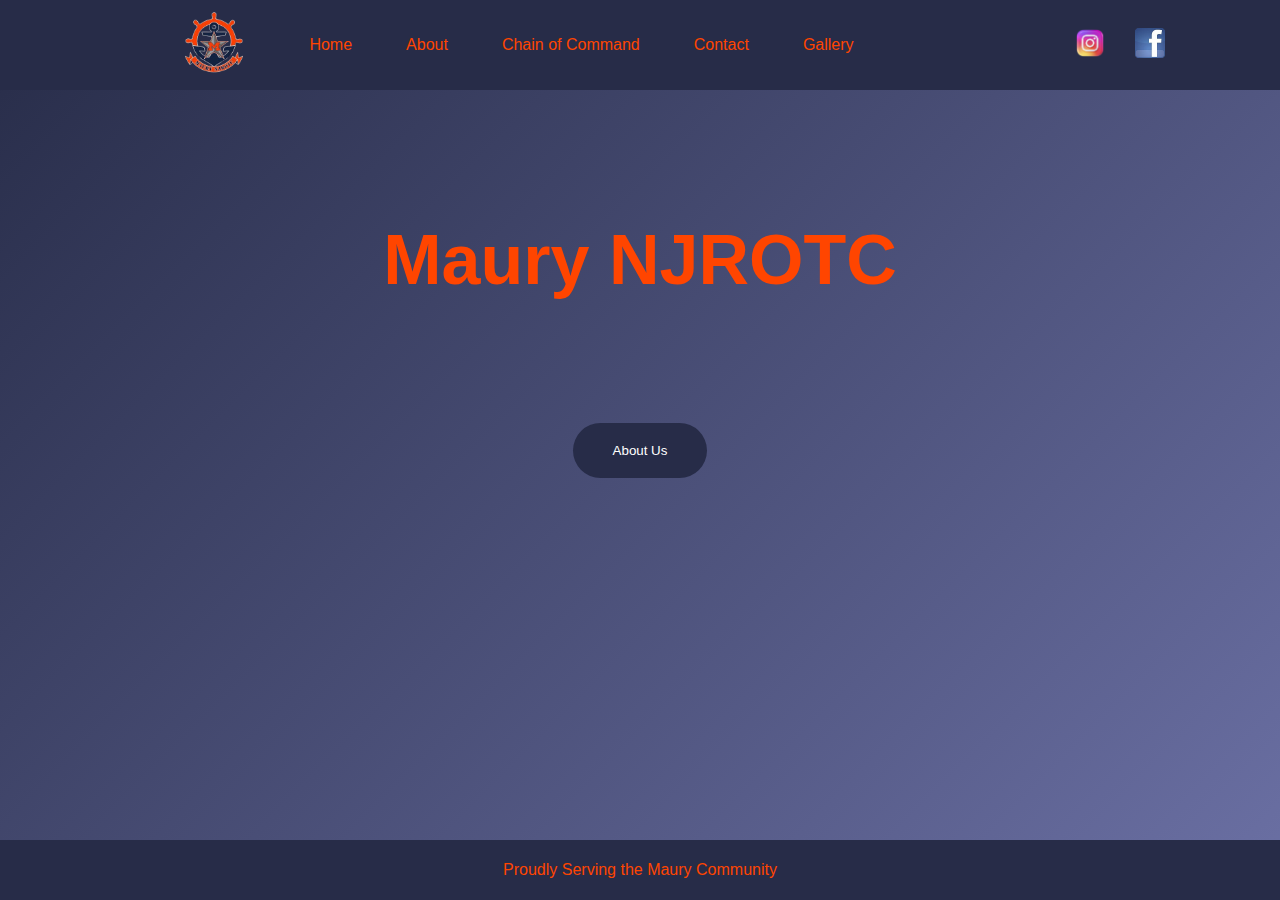
<file: index.html>
<!DOCTYPE html>
<html lang="en">
  <head>
    <meta charset="UTF-8" />
    <meta name="viewport" content="width=device-width, initial-scale=1.0" />
    <title>Maury NJROTC</title>
    <link rel="stylesheet" href="styles.css" />
    <link rel="icon" href="images/Maury logo.png" type="image/png">
  </head>
  <body>
    <style>
       body {
      margin: 0;
      font-family: Arial, sans-serif;
      background: linear-gradient(135deg, #272c48, #6b70a4);

      color: white;
      text-align: center;
    }
    </style>
    <nav>
      <div class="logo-container">
        <a href="index.html"><img src="images/Maury logo.png" alt="Maury Logo" class="logo" /></a>
      </div>
      <div class="menu-icon" onclick="toggleMenu()">
        <span></span>
        <span></span>
        <span></span>
      </div>
      <div class="dropdown-menu" id="dropdownMenu">
        <ul>
          <li><a href="index.html">Home</a></li>
          <li><a href="about.html">About</a></li>
          <li><a href="chainofcommand.html">Chain of Command</a></li>
          <li><a href="contact.html">Contact</a></li>
          <li><a href="gallery.html">Gallery</a></li>
        </ul>
        <div class="social-icons">
          <a href="https://www.instagram.com/mhsnjrotc/" target="_blank"><img src="images/Instagram.png" alt="Instagram" /></a>
          <a href="https://www.facebook.com/maurynjrotc" target="_blank"><img src="images/Facebook.png" alt="Facebook" /></a>
        </div>
      </div>
      <ul class="nav-links">
        <li><a href="index.html">Home</a></li>
        <li><a href="about.html">About</a></li>
        <li><a href="chainofcommand.html">Chain of Command</a></li>
        <li><a href="contact.html">Contact</a></li>
        <li><a href="gallery.html">Gallery</a></li>
      </ul>
      <div class="social-icons">
        <a href="https://www.instagram.com/mhsnjrotc/" target="_blank"><img src="images/Instagram.png" alt="Instagram" /></a>
        <a href="https://www.facebook.com/maurynjrotc" target="_blank"><img src="images/Facebook.png" alt="Facebook" /></a>
      </div>
      <!-- Add this inside the <nav> element -->
<div class="menu-icon">
  <div class="bar"></div>
  <div class="bar"></div>
  <div class="bar"></div>
</div>

    </nav>
    <div class="button-container">
     <a href="about.html"> <button class="button">About Us</button></a>
      <h1 class="overlay-text">Maury NJROTC</h1>
      <!-- Add the overlay text here -->
    </div>
  
    
    <script>
      /* JavaScript function to toggle menu */
      function toggleMenu() {
        var menu = document.getElementById("dropdownMenu");
        if (menu.style.display === "block") {
          menu.style.display = "none";
        } else {
          menu.style.display = "block";
        }
      }
    </script>

    <footer>
      <p>Proudly Serving the Maury Community</p>
    </footer>
  </body>
</html>
</file>
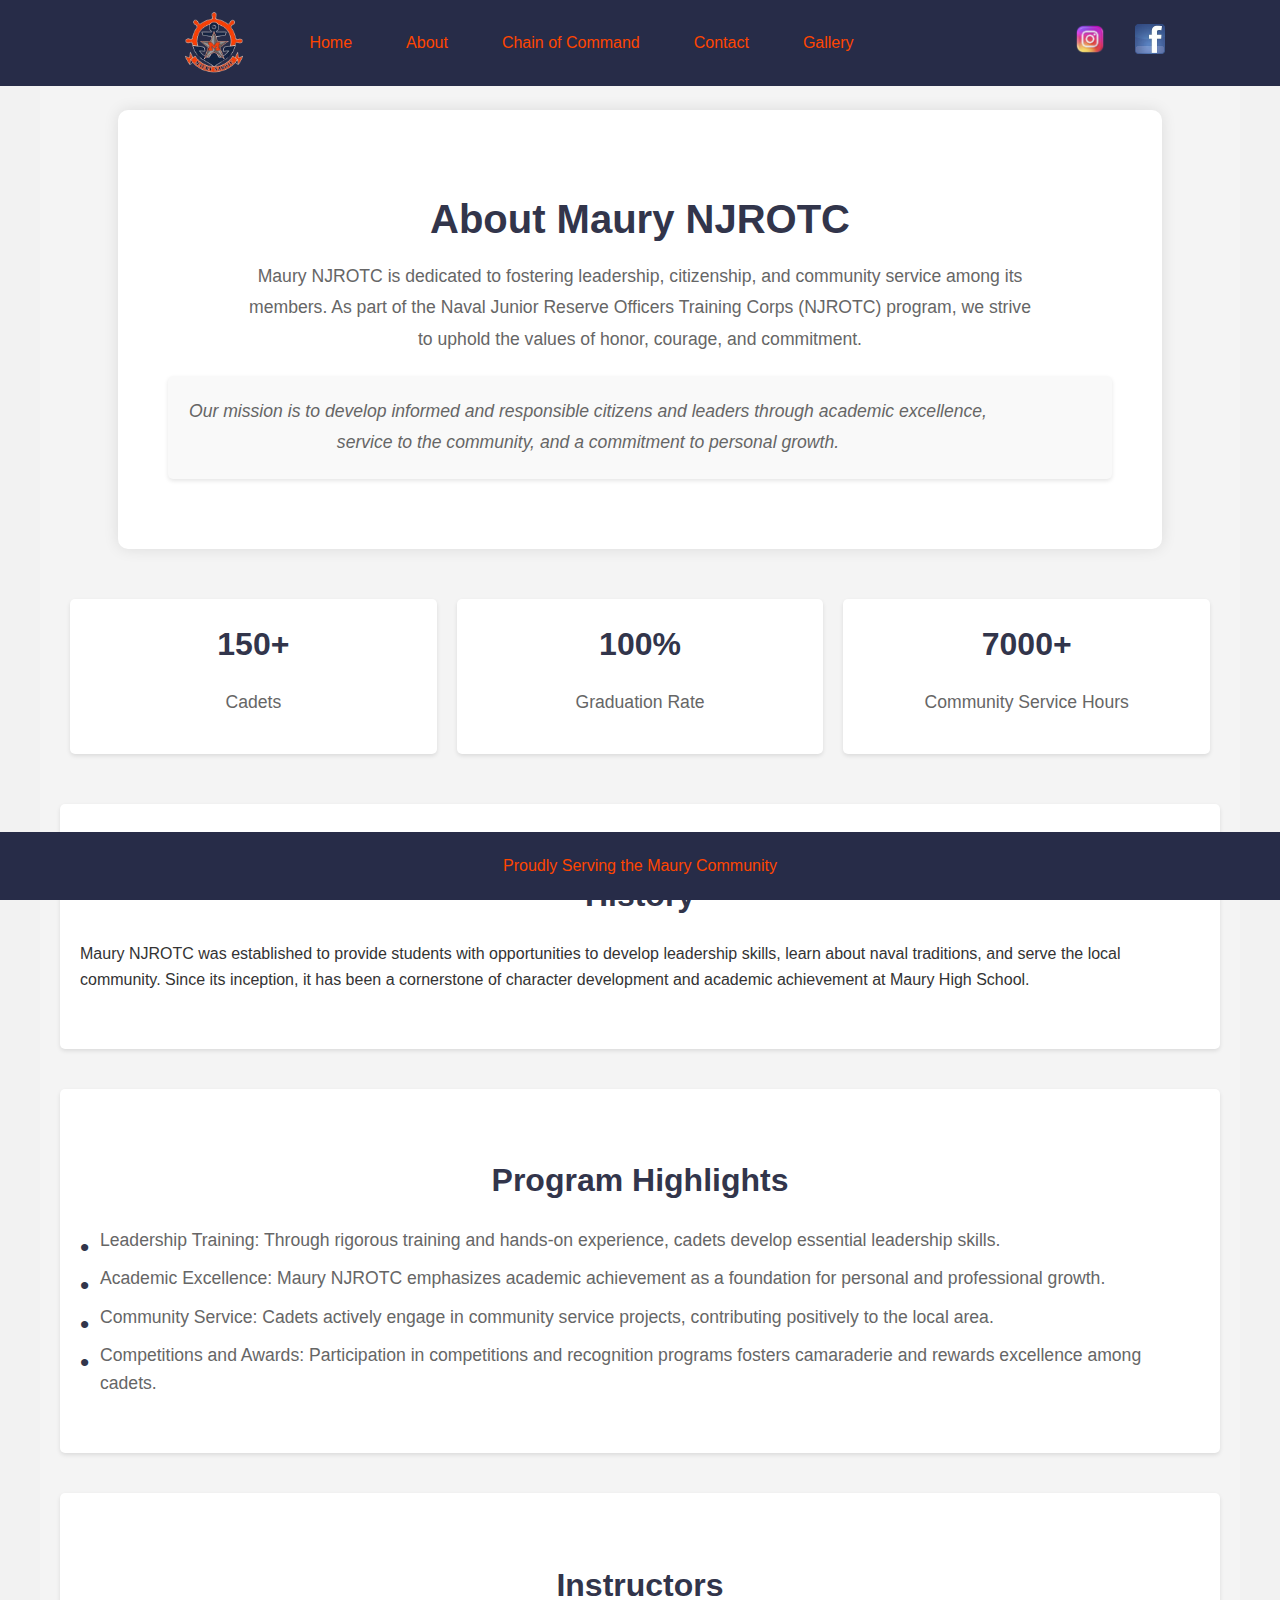
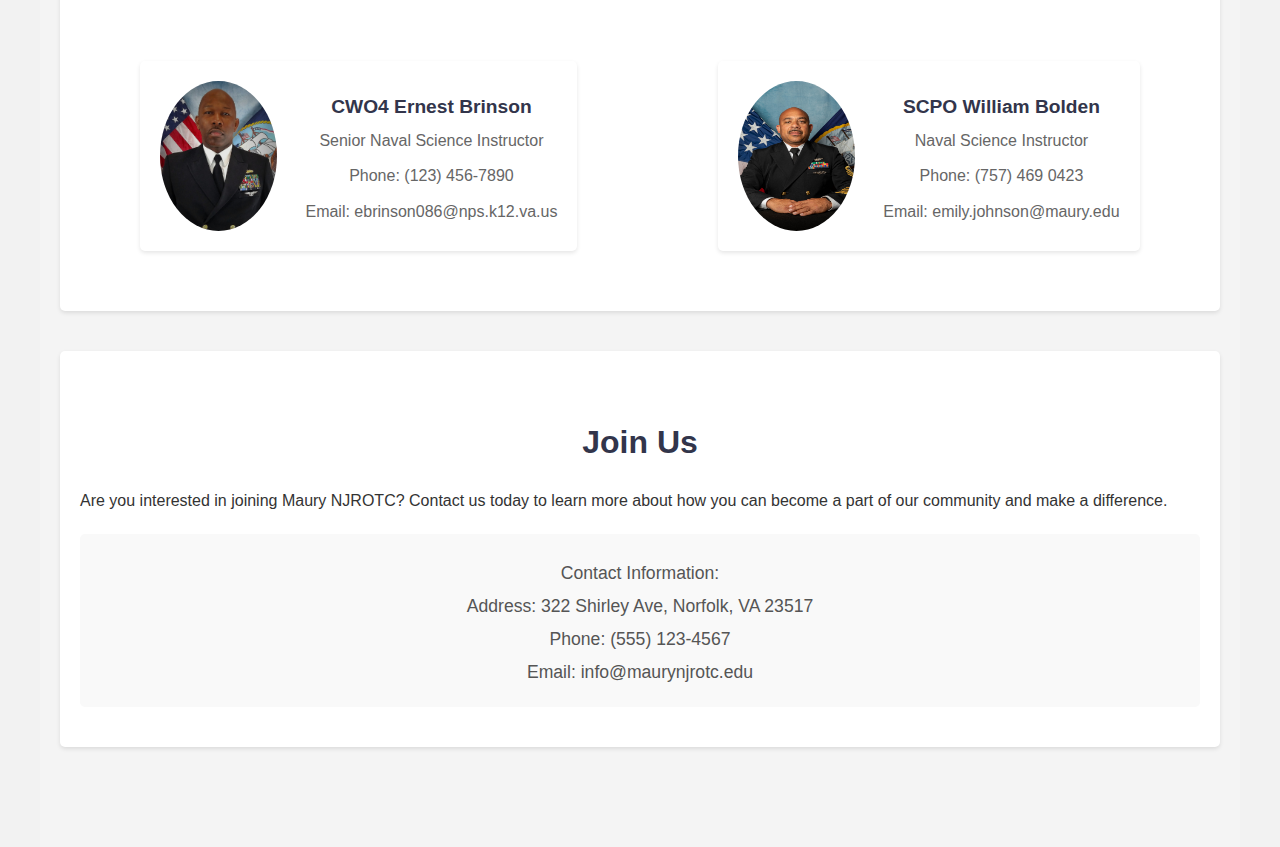
<file: about.html>
<!DOCTYPE html>
<html lang="en">
<head>
    <meta charset="UTF-8">
    <meta name="viewport" content="width=device-width, initial-scale=1.0">
    <title>About Maury NJROTC</title>
    <link rel="stylesheet" href="styles.css">
     <link rel="icon" href="images/Maury logo.png" type="image/png">
    <style>
        body {
            margin: 0;
            font-family: Arial, sans-serif;
            line-height: 1.6;
            color: #333;
        }

        
        .about-container {
            padding: 60px 20px;
            background: #f4f4f4;
            max-width: 1200px;
            margin: 0 auto;
        }

        .about-section {
            text-align: center;
            margin-bottom: 40px;
        }

        .about-section h1 {
            font-size: 2.5em;
            margin-bottom: 10px;
            color: #32354b;
        }

        .about-section p {
            font-size: 1.1em;
            color: #666;
            max-width: 800px;
            margin: 0 auto;
        }

        .mission-statement {
            background-color: #fff;
            padding: 20px;
            margin-top: 20px;
            box-shadow: 0 2px 4px rgba(0, 0, 0, 0.1);
            border-radius: 5px;
        }

        .about-stats {
            display: flex;
            justify-content: space-around;
            margin: 40px 0;
            text-align: center;
        }

        .about-stats div {
            flex: 1;
            background: #fff;
            padding: 20px;
            box-shadow: 0 2px 4px rgba(0, 0, 0, 0.1);
            border-radius: 5px;
            margin: 10px;
        }

        .about-stats div h2 {
            font-size: 2em;
            margin: 0;
            color: #32354b;
        }

        .about-stats div p {
            font-size: 1.1em;
            color: #666;
        }

        .goal-section, .members-section, .hiring-section {
            background-color: #fff;
            padding: 40px 20px;
            box-shadow: 0 2px 4px rgba(0, 0, 0, 0.1);
            border-radius: 5px;
            margin-bottom: 40px;
        }

        .goal-section h2, .members-section h2, .hiring-section h2 {
            font-size: 2em;
            margin-bottom: 20px;
            color: #32354b;
            text-align: center;
        }

        .goal-section ul {
            list-style-type: none;
            padding: 0;
        }

        .goal-section li {
            font-size: 1.1em;
            color: #666;
            margin-bottom: 10px;
            padding-left: 20px;
            position: relative;
        }

        .goal-section li:before {
            content: "•";
            position: absolute;
            left: 0;
            color: #32354b;
            font-size: 1.5em;
        }

        .members-section .member {
            display: inline-block;
            width: 200px;
            text-align: center;
            margin: 10px;
        }

        .members-section .member img {
            width: 100px;
            height: 100px;
            border-radius: 50%;
            margin-bottom: 10px;
            transition: transform 0.3s;
        }

        .members-section .member img:hover {
            transform: scale(1.1);
        }

        .members-section .member h3 {
            margin: 0;
            font-size: 1.1em;
        }

        .members-section .member p {
            color: #666;
            font-size: 0.9em;
        }

        .hiring-section .hiring-content {
            display: flex;
            justify-content: center;
            align-items: center;
            text-align: center;
        }

        .hiring-section .hiring-content img {
            width: 150px;
            margin-right: 20px;
        }

        .hiring-section .hiring-content div {
            max-width: 500px;
        }

        .hiring-section .hiring-content div h2 {
            margin: 0;
        }

        .hiring-section .hiring-content div p {
            color: #666;
            margin: 10px 0;
        }

        .hiring-section .hiring-content div a {
            display: inline-block;
            padding: 10px 20px;
            background-color: #32354b;
            color: #fff;
            text-decoration: none;
            border-radius: 5px;
            margin-top: 10px;
            transition: background 0.3s;
        }

        .hiring-section .hiring-content div a:hover {
            background-color: #32354b;
        }

        .container {
            padding: 20px;
        }

        .section {
            margin-bottom: 40px;
        }

        .section-title {
            font-size: 2em;
            margin-bottom: 20px;
            text-align: center;
            color: #32354b;
        }

        .section-content {
            font-size: 1.1em;
            color: #666;
            max-width: 800px;
            margin: 0 auto;
            text-align: center;
        }

        .mission-statement {
            background-color: #f9f9f9;
            padding: 20px;
            margin-top: 20px;
            text-align: center;
            border-radius: 5px;
        }

        .mission-statement p {
            margin: 0;
            font-size: 1.1em;
        }

        .instructors {
            display: flex;
            justify-content: space-around;
            flex-wrap: wrap;
            text-align: center;
        }

        .instructor {
            margin: 20px;
            background: #fff;
            padding: 20px;
            box-shadow: 0 2px 4px rgba(0, 0, 0, 0.1);
            border-radius: 5px;
            transition: transform 0.3s;
        }

        .instructor:hover {
            transform: translateY(-10px);
        }

        .instructor img {
            width: 130px;
            height: 150px;
            border-radius: 50%;
        }

        .instructor-info {
            margin-top: 10px;
        }

        .instructor-info h4 {
            margin: 0;
            font-size: 1.2em;
            color: #32354b;
        }

        .instructor-info p {
            margin: 5px 0;
            color: #666;
        }

        .contact-info {
            background-color: #f9f9f9;
            padding: 20px;
            margin-top: 20px;
            text-align: center;
            border-radius: 5px;
        }

        .contact-info p {
            margin: 5px 0;
            font-size: 1.1em;
        }
        .img-resize{
            width: 90px;
        }

    </style>
</head>
<body>
    <nav>
        <div class="logo-container">
          <img src="images/Maury logo.png" alt="Maury Logo" class="logo" />
        </div>
        <div class="menu-icon" onclick="toggleMenu()">
          <span></span>
          <span></span>
          <span></span>
        </div>
        <div class="dropdown-menu" id="dropdownMenu">
          <ul>
            <li><a href="index.html">Home</a></li>
            <li><a href="about.html">About</a></li>
            <li><a href="chainofcommand.html">Chain of Command</a></li>
            <li><a href="contact.html">Contact</a></li>
            <li><a href="gallery.html">Gallery</a></li>
          </ul>
          <div class="social-icons">
            <a href="https://www.instagram.com/mhsnjrotc/" target="_blank"><img src="images/Instagram.png" alt="Instagram" /></a>
            <a href="https://www.facebook.com/maurynjrotc" target="_blank"><img src="images/Facebook.png" alt="Facebook" /></a>
          </div>
        </div>
        <ul class="nav-links">
          <li><a href="index.html">Home</a></li>
          <li><a href="about.html">About</a></li>
          <li><a href="chainofcommand.html">Chain of Command</a></li>
          <li><a href="contact.html">Contact</a></li>
          <li><a href="gallery.html">Gallery</a></li>
        </ul>
        <div class="social-icons">
          <a href="https://www.instagram.com/mhsnjrotc/" target="_blank"><img src="images/Instagram.png" alt="Instagram" /></a>
          <a href="https://www.facebook.com/maurynjrotc" target="_blank"><img src="images/Facebook.png" alt="Facebook" /></a>
        </div>
        <!-- Add this inside the <nav> element -->
  <div class="menu-icon">
    <div class="bar"></div>
    <div class="bar"></div>
    <div class="bar"></div>
  </div>
  
      </nav>

    <div class="about-container">
        <div class="about-section">
            <h1>About Maury NJROTC</h1>
            <p>Maury NJROTC is dedicated to fostering leadership, citizenship, and community service among its members. As part of the Naval Junior Reserve Officers Training Corps (NJROTC) program, we strive to uphold the values of honor, courage, and commitment.</p>
            <div class="mission-statement">
                <p>Our mission is to develop informed and responsible citizens and leaders through academic excellence, service to the community, and a commitment to personal growth.</p>
            </div>
        </div>

        <div class="about-stats">
            <div>
                <h2>150+</h2>
                <p>Cadets</p>
            </div>
            <div>
                <h2>100%</h2>
                <p>Graduation Rate</p>
            </div>
            <div>
                <h2>7000+</h2>
                <p>Community Service Hours</p>
            </div>
        </div>

        <div class="goal-section">
            <h2>History</h2>
            <p>Maury NJROTC was established to provide students with opportunities to develop leadership skills, learn about naval traditions, and serve the local community. Since its inception, it has been a cornerstone of character development and academic achievement at Maury High School.</p>
        </div>

        <div class="goal-section">
            <h2>Program Highlights</h2>
            <ul>
                <li>Leadership Training: Through rigorous training and hands-on experience, cadets develop essential leadership skills.</li>
                <li>Academic Excellence: Maury NJROTC emphasizes academic achievement as a foundation for personal and professional growth.</li>
                <li>Community Service: Cadets actively engage in community service projects, contributing positively to the local area.</li>
                <li>Competitions and Awards: Participation in competitions and recognition programs fosters camaraderie and rewards excellence among cadets.</li>
            </ul>
        </div>

        <div class="members-section">
            <h2>Instructors</h2>
            <div class="instructors">
                <div class="instructor">
                    <img src="Staff Images/SNSI.jpg" class="img-resize" alt="Instructor 1">
                    <div class="instructor-info">
                        <h4>CWO4 Ernest Brinson</h4>
                        <p>Senior Naval Science Instructor</p>
                        <p>Phone: (123) 456-7890</p>
                        <p>Email: ebrinson086@nps.k12.va.us</p>
                    </div>
                </div>
                <div class="instructor">
                    <img src="Staff Images/NSI.jpg" class="img-resize" alt="Instructor 2">
                    <div class="instructor-info">
                        <h4>SCPO William Bolden</h4>
                        <p>Naval Science Instructor</p>
                        <p>Phone: (757) 469 0423</p>
                        <p>Email: emily.johnson@maury.edu</p>
                    </div>
                </div>
            </div>
        </div>

        <div class="hiring-section">
            <h2>Join Us</h2>
            <p>Are you interested in joining Maury NJROTC? Contact us today to learn more about how you can become a part of our community and make a difference.</p>
            <div class="contact-info">
                <p>Contact Information:</p>
                <p>Address: 322 Shirley Ave, Norfolk, VA 23517</p>
                <p>Phone: (555) 123-4567</p>
                <p>Email: info@maurynjrotc.edu</p>
            </div>
        </div>
    </div>

    <footer>
        <p>Proudly Serving the Maury Community</p>
    </footer>

    <script>
        function toggleMenu() {
            var menu = document.getElementById("dropdownMenu");
            if (menu.style.display === "block") {
                menu.style.display = "none";
            } else {
                menu.style.display = "block";
            }
        }
    </script>
</body>
</html>
</file>
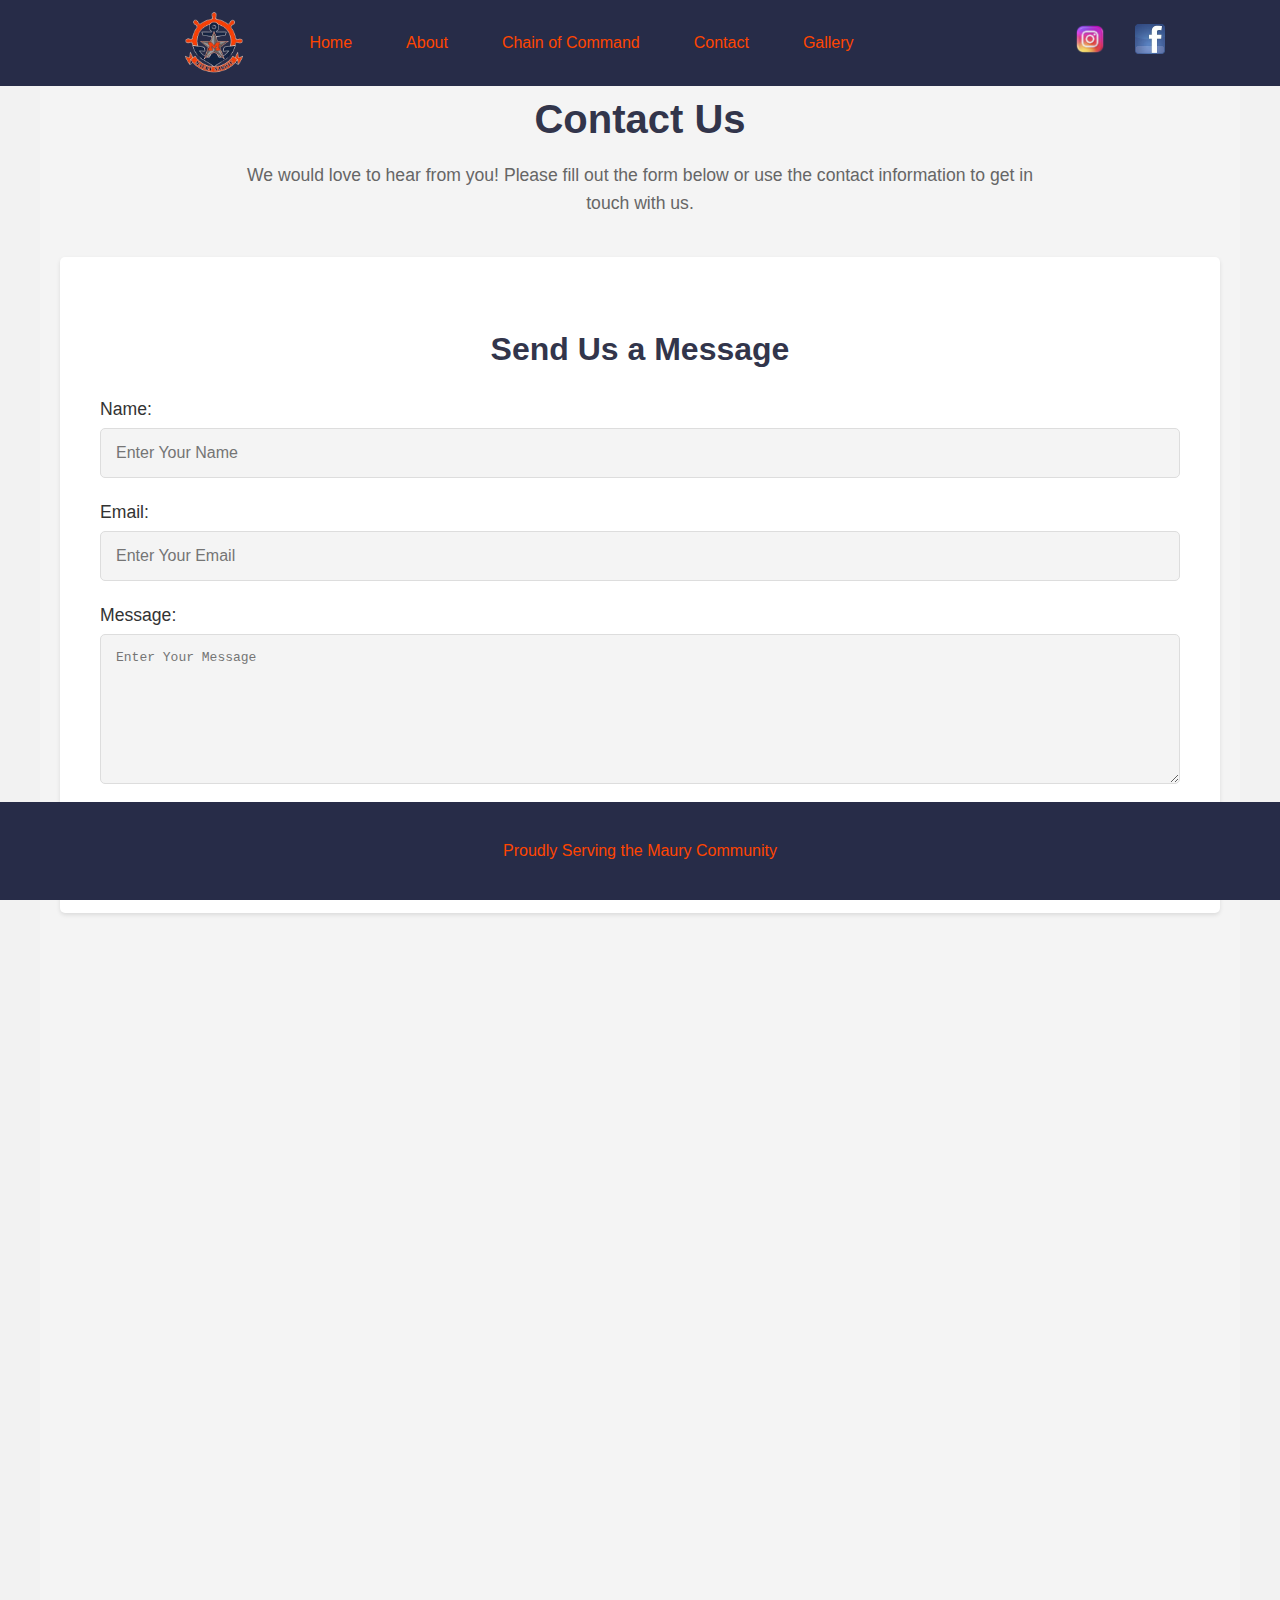
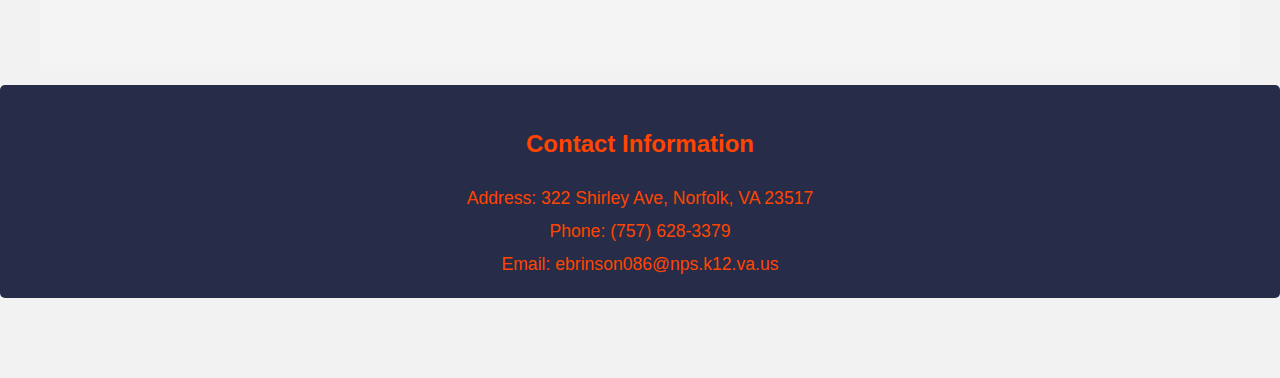
<file: contact.html>
<!DOCTYPE html>
<html lang="en">
<head>
  <meta charset="UTF-8">
  <meta name="viewport" content="width=device-width, initial-scale=1.0">
  <title>Contact Maury NJROTC</title>
  <link rel="stylesheet" href="styles.css">
  <link rel="icon" href="images/Maury_logo.png" type="image/png">
</head>
<body>
    <style>
        body {
  margin: 0;
  font-family: Arial, sans-serif;
  line-height: 1.6;
  color: #333;
}

.nav {
  width: 100%;
  background-color: #f4f4f4;
  padding: 10px 0;
  display: flex;
  justify-content: space-between;
  align-items: center;
  position: fixed;
  top: 0;
  z-index: 1000;
}

.nav .logo-container {
  margin-left: 20px;
}

.nav .logo-container .logo {
  height: 50px;
}

.nav .menu-icon {
  display: none;
  flex-direction: column;
  cursor: pointer;
  margin-right: 20px;
}

.nav .menu-icon .bar {
  width: 25px;
  height: 3px;
  background-color: #333;
  margin: 3px 0;
  transition: 0.4s;
}

.nav .nav-links {
  display: flex;
  list-style: none;
  margin-right: 50px;
}

.nav .nav-links li {
  margin: 0 15px;
}

.nav .nav-links a {
  text-decoration: none;
  color: #333;
  transition: 0.3s;
  font-size: 18px;
}

.nav .nav-links a:hover {
  color: #1a1d31;
}

.nav .social-icons {
  margin-right: 20px;
}

.nav .social-icons a {
  margin-left: 10px;
}

.contact-container {
  padding: 60px 20px;
  background: #f4f4f4;
  max-width: 1200px;
  margin: 0 auto;
}

.contact-section {
  text-align: center;
  margin-bottom: 40px;
}

.contact-section h1 {
  font-size: 2.5em;
  margin-bottom: 10px;
  color: #32354b;
}

.contact-section p {
  font-size: 1.1em;
  color: #666;
  max-width: 800px;
  margin: 0 auto;
}

.contact-form {
  background-color: #fff;
  padding: 40px;
  box-shadow: 0 2px 4px rgba(0, 0, 0, 0.1);
  border-radius: 5px;
  margin-bottom: 40px;
}

.contact-form h2 {
  font-size: 2em;
  margin-bottom: 20px;
  color: #32354b;
  text-align: center;
}

.form-group {
  margin-bottom: 20px;
}

.form-group label {
  display: block;
  font-size: 1.1em;
  margin-bottom: 5px;
}

.form-group input,
.form-group textarea {
  width: 100%;
  padding: 15px;
  font-size: 1em;
  border: 1px solid #ddd;
  border-radius: 5px;
  background-color: #f4f4f4;
  transition: background-color 0.3s;
}

.form-group input:focus,
.form-group textarea:focus {
  background-color: #e6e6e6;
}

.form-group textarea {
  height: 150px;
}

.form-group button {
  display: block;
  width: 100%;
  padding: 10px;
  font-size: 1.1em;
  background-color: #32354b;
  color: #fff;
  border: none;
  border-radius: 5px;
  cursor: pointer;
  transition: background 0.3s;
}

.form-group button:hover {
  background-color: #1a1d31;
}

.map-container {
  margin-top: 40px;
}

.map-responsive {
  overflow: hidden;
  padding-top: 56.25%;
  position: relative;
}

.map-responsive iframe {
  width: 100%;
  height: 100%;
  position: absolute;
  top: 0;
  left: 0;
}

.contact-info {
  background-color: #272c48;
  padding: 20px;
  margin-top: 20px;
  margin-bottom: 5rem;
  text-align: center;
  border-radius: 5px;
}

.contact-info p {
  margin: 5px 0;
  font-size: 1.1em;
  color: #ff4500;
}

footer {
  background-color: #272c48;
  color: #ff4500;
  text-align: center;
  padding: 20px 0;
  position: fixed;
  bottom: 0;
  width: 100%;
}

    </style>
  <nav>
    <div class="logo-container">
      <img src="images/Maury logo.png" alt="Maury Logo" class="logo" />
    </div>
    <div class="menu-icon" onclick="toggleMenu()">
      <span></span>
      <span></span>
      <span></span>
    </div>
    <div class="dropdown-menu" id="dropdownMenu">
      <ul>
        <li><a href="index.html">Home</a></li>
        <li><a href="about.html">About</a></li>
        <li><a href="chainofcommand.html">Chain of Command</a></li>
        <li><a href="contact.html">Contact</a></li>
        <li><a href="gallery.html">Gallery</a></li>
      </ul>
      <div class="social-icons">
        <a href="https://www.instagram.com/mhsnjrotc/" target="_blank"><img src="images/Instagram.png" alt="Instagram" /></a>
        <a href="https://www.facebook.com/maurynjrotc" target="_blank"><img src="images/Facebook.png" alt="Facebook" /></a>
      </div>
    </div>
    <ul class="nav-links">
      <li><a href="index.html">Home</a></li>
      <li><a href="about.html">About</a></li>
      <li><a href="chainofcommand.html">Chain of Command</a></li>
      <li><a href="contact.html">Contact</a></li>
      <li><a href="gallery.html">Gallery</a></li>
    </ul>
    <div class="social-icons">
      <a href="https://www.instagram.com/mhsnjrotc/" target="_blank"><img src="images/Instagram.png" alt="Instagram" /></a>
      <a href="https://www.facebook.com/maurynjrotc" target="_blank"><img src="images/Facebook.png" alt="Facebook" /></a>
    </div>
    <!-- Add this inside the <nav> element -->
<div class="menu-icon">
<div class="bar"></div>
<div class="bar"></div>
<div class="bar"></div>
</div>

  </nav>

  <div class="contact-container">
    <div class="contact-section">
      <h1>Contact Us</h1>
      <p>We would love to hear from you! Please fill out the form below or use the contact information to get in touch with us.</p>
    </div>

    <div class="contact-form">
      <h2>Send Us a Message</h2>
      <form id="contactForm" action="send_email.php" method="post">
        <div class="form-group">
          <label for="name">Name:</label>
          <input type="text" id="name" name="name" placeholder="Enter Your Name" required>
        </div>
        <div class="form-group">
          <label for="email">Email:</label>
          <input type="email" id="email" name="email" placeholder="Enter Your Email" required>
        </div>
        <div class="form-group">
          <label for="message">Message:</label>
          <textarea id="message" name="message" placeholder="Enter Your Message" required></textarea>
        </div>
        <div class="form-group">
          <button type="submit">Send Message</button>
        </div>
      </form>
    </div>

    <div class="map-container">
      <div class="map-responsive">
        <iframe src="https://www.google.com/maps/embed?pb=!1m14!1m8!1m3!1d4381.898799866173!2d-76.29220075933662!3d36.86524399539437!3m2!1i1024!2i768!4f13.1!3m3!1m2!1s0x89ba983e7ad33d6b%3A0x575f1035060809fb!2sMatthew%20Fontaine%20Maury%20High%20School!5e0!3m2!1sen!2sus!4v1720380144791!5m2!1sen!2sus" width="600" height="450" style="border: 0" allowfullscreen="" loading="lazy" referrerpolicy="no-referrer-when-downgrade"></iframe>
      </div>
    </div>
  </div>

  <div class="contact-info">
    <h2 class="custom-color">Contact Information</h2>
    <p class="custom-color">Address: 322 Shirley Ave, Norfolk, VA 23517</p>
    <p class="custom-color">Phone: (757) 628-3379</p>
    <p class="custom-color">Email: ebrinson086@nps.k12.va.us</p>
  </div>
<style>
  .custom-color{
    color: #ff4500 !important;
  }
</style>
  <footer>
    <p>Proudly Serving the Maury Community</p>
  </footer>

  <script>
    function toggleMenu() {
      var menu = document.getElementById("dropdownMenu");
      if (menu.style.display === "block") {
        menu.style.display = "none";
      } else {
        menu.style.display = "block";
      }
    }
  </script>
</body>
</html>
</file>
<file: styles.css>
Reset styles for the body
body {
  /* Remove default margin */
  margin: 0;
  /* Set font family for the entire document */
  font-family: "Segoe UI", Tahoma, Geneva, Verdana, sans-serif;
  /* Apply a background gradient */
  background: linear-gradient(135deg, #272c48, #6b70a4);
  /* Apply a fade-in animation */
  animation: fadeInAnimation 1s ease forwards;
}

/* Keyframes for fade-in animation */
@keyframes fadeInAnimation {
  from {
    /* Start with transparent */
    opacity: 0;
  }
  to {
    /* End with fully opaque */
    opacity: 1;
  }
}

/* Styles for the navigation bar */
nav {
  /* Set background color */
  background-color: #272c48;
  /* Set padding */
  padding: 10px 20px;
  /* Flexbox for aligning items */
  display: flex;
  align-items: center;
  justify-content: space-between;
  /* Fix the navbar to the top */
  position: fixed;
  top: 0;
  width: 100%;
  /* Ensure it is above other elements */
  z-index: 1000;
  /* Apply a bounce-in animation */
  animation: bounceInAnimation 1s ease;
}

/* Keyframes for bounce-in animation */
@keyframes bounceInAnimation {
  0% {
    /* Start above the viewport */
    transform: translateY(-100%);
  }
  25% {
    /* Move below initial position */
    transform: translateY(20px);
  }
  50% {
    /* Move slightly up */
    transform: translateY(-10px);
  }
  75% {
    /* Move slightly down */
    transform: translateY(5px);
  }
  100% {
    /* Settle in final position */
    transform: translateY(0);
  }
}

/* Container for the logo */
.logo-container {
  display: flex;
  align-items: center;
}

/* Styles for the logo image */
.logo {
  width: 50px;
  /* Set left margin for larger screens */
  margin-left: 10rem;
}

/* Responsive logo styling for mobile */
@media (max-width: 768px) {
  .logo {
    /* Reduce left margin for smaller screens */
    margin-left: 2rem;
  }
}

/* Styles for the navigation links */
.nav-links {
  /* Remove list styling */
  list-style-type: none;
  margin: 0;
  padding: 0;
  /* Flexbox for horizontal layout */
  display: flex;
  /* Set right margin */
  margin-right: 2rem;
}

/* Individual nav link item */
.nav-links li {
  margin-left: 20px;
}

/* Remove right margin for the last nav link item */
.nav-links li:last-child {
  margin-right: 0;
}

/* Styles for the nav links */
.nav-links a {
  color: #ff4500;
  text-decoration: none;
  position: relative;
  padding: 8px 12px;
}

/* Hover effect for nav links */
.nav-links a::after {
  content: "";
  position: absolute;
  bottom: -3px;
  left: 0;
  width: 0;
  height: 2px;
  background-color: #ff4500;
  transition: width 0.3s ease;
}

/* Extend underline on hover */
.nav-links a:hover::after {
  width: 100%;
}

/* Styles for social icons container */
.social-icons {
  display: flex;
  /* Set right margin */
  margin-right: 5rem;
}

/* Styles for individual social icons */
.social-icons a {
  margin-right: 30px;
  /* Transition for hover effect */
  transition: transform 0.3s ease;
}

/* Hover effect for social icons */
.social-icons a:hover {
  transform: scale(1.1);
}

/* Styles for social icons images */
.social-icons img {
  width: 30px;
  height: auto;
}

/* Styles for the footer */
footer {
  background-color: #272c48;
  color: #ff4500;
  padding: 5px;
  text-align: center;
  position: fixed;
  bottom: 0;
  width: 100%;
}

/* Container for buttons, centering content vertically */
.button-container {
  display: flex;
  justify-content: center;
  align-items: center;
  height: 100vh;
}

/* Styles for buttons */
.button {
  padding: 20px 40px;
  background-color: #272c48;
  color: white;
  border: none;
  border-radius: 50px;
  cursor: pointer;
  transition: background-color 0.3s ease, transform 0.2s ease;
  /* Pulsate animation */
  animation: pulsateAnimation 1s infinite alternate;
}

/* Button hover effect */
.button:hover {
  background-color: #1e2140;
}

/* Keyframes for pulsate animation */
@keyframes pulsateAnimation {
  0% {
    transform: scale(1);
  }
  100% {
    transform: scale(1.05);
  }
}

/* Main content area styling */
main {
  padding: 20px;
}

/* About section styling */
.about-section {
  background-color: white;
  padding: 20px;
  border-radius: 10px;
  box-shadow: 0px 0px 10px rgba(0, 0, 0, 0.1);
}

/* Heading style for about section */
.about-section h1 {
  color: #272c48;
}

/* Paragraph style for about section */
.about-section p {
  color: #666;
}

/* List style for about section */
.about-section ul {
  color: #666;
  list-style-type: disc;
}

/* List item style for about section */
.about-section ul li {
  margin-left: 20px;
}

/* Overlay text styling */
.overlay-text {
  position: absolute;
  top: 30%;
  left: 50%;
  transform: translate(-50%, -50%);
  margin: 0;
  color: #ff4500;
  font-size: 70px;
  z-index: -2;
  animation: fadeInScale 0.5s ease forwards;
}
.overlay-text{
  height: 100px;
}

/* Keyframes for fade-in and scale animation */
@keyframes fadeInScale {
  0% {
    opacity: 0;
    transform: translate(-50%, -50%) scale(0);
  }
  50% {
    opacity: 1;
  }
  100% {
    transform: translate(-50%, -50%) scale(1);
  }
}

/* Responsive styles for mobile screens */
@media (max-width: 768px) {
  /* Hide nav links on mobile */
  .nav-links {
    display: none;
    flex-direction: column;
    position: absolute;
    top: 70px;
    left: 0;
    background-color: #272c48;
    width: 100%;
    padding: 20px;
  }

  /* Style for nav link items on mobile */
  .nav-links li {
    margin: 10px 0;
  }

  /* Style for nav links on mobile */
  .nav-links a {
    color: white;
    text-decoration: none;
    padding: 10px 0;
  }

  /* Hide social icons on mobile */
  .social-icons {
    display: none;
  }

  /* Show menu icon on mobile */
  .menu-icon {
    display: block;
    cursor: pointer;
    position: absolute;
    top: 20px;
    right: 70px;
    z-index: 1001;
  }

  /* Style for menu icon spans */
  .menu-icon span {
    display: block;
    width: 25px;
    height: 3px;
    background-color: white;
    margin: 5px 0;
    transition: transform 0.3s ease;
  }

  /* Transform first span on menu icon active */
  .menu-icon.active span:nth-child(1) {
    transform: rotate(45deg) translate(5px, 5px);
  }

  /* Hide second span on menu icon active */
  .menu-icon.active span:nth-child(2) {
    opacity: 0;
  }

  /* Transform third span on menu icon active */
  .menu-icon.active span:nth-child(3) {
    transform: rotate(-45deg) translate(5px, -5px);
  }

  /* Adjust overlay text size on mobile */
  .overlay-text {
    font-size: 40px;
  }

  /* Adjust size of social icons in dropdown menu */
  .dropdown-menu .social-icons img {
    width: 20px;
    height: auto;
  }

  /* Dropdown menu styles */
  .dropdown-menu {
    display: none;
    position: absolute;
    top: 100%;
    left: 0;
    background-color: #272c48;
    width: 100%;
    padding: 10px;
  }

  /* Style for dropdown menu list */
  .dropdown-menu ul {
    list-style-type: none;
    padding: 0;
  }

  /* Style for dropdown menu list items */
  .dropdown-menu li {
    margin-bottom: 10px;
  }

  /* Style for dropdown menu links */
  .dropdown-menu a {
    color: white;
    text-decoration: none;
    padding: 8px 12px;
    display: block;
  }

  /* Hover effect for dropdown menu links */
  .dropdown-menu a:hover {
    background-color: #ff4500;
  }
}

/* Ensure dropdown menu is hidden on desktop */
@media (min-width: 769px) {
  .dropdown-menu {
    display: none !important;
  }

  /* Hide menu icon on desktop */
  .menu-icon {
    display: none;
  }

  /* Ensure nav links are displayed on desktop */
  .nav-links {
    display: flex !important;
    margin-left: auto;
  }

  /* Ensure social icons are displayed on desktop */
  .social-icons {
    display: flex !important;
  }
}
/* Reset styles */
body {
    margin: 0;
    font-family: "Segoe UI", Tahoma, Geneva, Verdana, sans-serif;
}

/* Navigation bar styles */
nav {
    background-color: #272c48;
    padding: 10px 20px;
    display: flex;
    align-items: center;
    justify-content: space-between;
    position: fixed;
    top: 0;
    width: 100%;
    z-index: 1000;
}

.logo-container {
    display: flex;
    align-items: center;
}

.logo {
    width: 50px;
    margin-left: 10rem;
}

/* Logo styles for mobile */
@media (max-width: 768px) {
    .logo {
        margin-left: 2rem;
    }
}

.nav-links {
    list-style-type: none;
    margin: 0;
    padding: 0;
    display: flex;
    margin-right: 2rem;
}

.nav-links li {
    margin-left: 20px;
}

.nav-links li:last-child {
    margin-right: 0;
}

.nav-links a {
    color: #ff4500;
    text-decoration: none;
    position: relative;
    padding: 8px 12px;
}

.nav-links a::after {
    content: "";
    position: absolute;
    bottom: -3px;
    left: 0;
    width: 0;
    height: 2px;
    background-color: #ff4500;
    transition: width 0.3s ease;
}

.nav-links a:hover::after {
    width: 100%;
}

.social-icons {
    display: flex;
    margin-right: 5rem;
}

.social-icons a {
    margin-right: 30px;
    transition: transform 0.3s ease;
}

.social-icons a:hover {
    transform: scale(1.1);
}

.social-icons img {
    width: 30px;
    height: auto;
}

/* Footer styles */
footer {
    background-color: #272c48;
    color: #ff4500;
    padding: 5px;
    text-align: center;
    position: fixed;
    bottom: 0;
    width: 100%;
}

/* General styles for the main section */
main {
    padding: 20px;
    padding-top: 80px; /* Ensure content is below the fixed header */
}

/* Styles for the chain of command section */
.chain-of-command {
    padding: 100px 20px 20px;
    text-align: center;
    background-color: #f4f4f9; /* Adding a light background to the section */
    border-radius: 10px;
    box-shadow: 0 4px 8px rgba(0, 0, 0, 0.1); /* Adding subtle shadow for depth */
}

/* Header styles for the chain of command section */
.chain-header {
    margin-bottom: 50px;
}

/* Styles for the chain of command heading */
.chain-header h1 {
    font-size: 36px;
    color: #272c48;
    margin-bottom: 10px;
}

/* Flex container for chain of command rows */
.chain-row {
    display: flex;
    justify-content: center;
    flex-wrap: wrap;
    margin-bottom: 20px;
}

/* Styles for individual chain of command items */
.chain-item {
    text-align: center;
    margin: 10px;
    flex: 1 1 200px; /* Flex grow and shrink with a base width */
    max-width: 230px; /* Maximum width for items */
    transition: transform 0.3s ease, box-shadow 0.3s ease;
}

.chain-item:hover {
    transform:translateY(-5px); /* Move slightly up on hover */
    box-shadow: 0 2px 4px rgba(0, 0, 0, 0.1); /* Add shadow on hover for depth */
}

/* Image styling for chain of command items */
.chain-item img {
    height: 300px;
    width: 230px;
    border-radius: 7%;
    margin-bottom: 10px;
}

/* Responsive styles for smaller screens */
@media (max-width: 768px) {
    .chain-item img {
        height: 200px;
        width: 150px;
    }
    .chain-header h1 {
        font-size: 28px;
    }
}

/* Additional responsive design for even smaller screens */
@media (max-width: 480px) {
    .chain-item img {
        height: 150px;
        width: 100px;
    }
    .chain-header h1 {
        font-size: 24px;
    }
}

/* General styles for the body */
body {
    margin: 0;
    font-family: Arial, sans-serif;
    background-color: #f5f5f5; /* Light gray background */
}

/* Styles for the navigation bar */
nav {
    background-color: #272c48; /* Dark blue background */
    color: white;
    padding: 10px;
    display: flex;
    justify-content: space-between;
    align-items: center;
}

.logo-container {
    width: 100px;
}

.logo {
    width: 100%;
}

.menu-icon {
    display: none; /* Hide the menu icon initially */
    cursor: pointer;
}

.nav-links, .social-icons {
    display: flex;
    list-style-type: none;
}

.nav-links li, .social-icons a {
    margin: 0 15px;
}

/* Styles for the dropdown menu */
.dropdown-menu {
    display: none;
    position: absolute;
    background-color: #272c48; /* Dark blue background */
    width: 150px;
    text-align: center;
    border-radius: 5px;
    box-shadow: 0px 8px 16px 0px rgba(0,0,0,0.2);
}

.dropdown-menu ul {
    padding: 0;
}

.dropdown-menu ul li {
    padding: 10px;
}

.dropdown-menu ul li a {
    color: white;
    text-decoration: none;
}

.dropdown-menu ul li:hover {
    background-color: #1e2138; /* Darker blue background on hover */
}

/* Styles for the main section */
main {
    padding: 20px;
}

/* Styles for the chain of command section */
.chain-of-command {
    padding: 100px 20px 20px;
    text-align: center;
}

.chain-header h1 {
    font-size: 36px;
    color: #272c48;
    margin-bottom: 20px;
}

/* Flex container for chain of command rows */
.chain-row {
    display: flex;
    justify-content: center;
    flex-wrap: wrap;
    margin-bottom: 40px;
}

/* Styles for individual chain of command items */
.chain-item {
    text-align: center;
    margin: 10px;
    flex: 1 1 200px; /* Flex grow and shrink with a base width */
    max-width: 230px; /* Maximum width for items */
    background-color: white; /* White background */
    border-radius: 10px; /* Rounded corners */
    box-shadow: 0px 0px 10px 0px rgba(0,0,0,0.1); /* Shadow effect */
    padding: 20px;
}

.chain-item img {
    height: 200px;
    width: auto;
    border-radius: 50%; /* Make the images circular */
    margin-bottom: 20px;
}

.chain-item h2 {
    margin-bottom: 10px;
}

/* Responsive styles for smaller screens */
@media (max-width: 768px) {
    .menu-icon {
        display: block; /* Show the menu icon on smaller screens */
    }

    .nav-links, .social-icons {
        display: none; /* Hide the navigation links and social icons on smaller screens */
    }

    .dropdown-menu {
        position: relative;
        display: block; /* Show the dropdown menu as a block on smaller screens */
        margin-top: 10px;
    }

    .dropdown-menu ul li {
        display: block;
    }
}

/* Additional responsive design for even smaller screens */
@media (max-width: 480px) {
    .chain-item img {
        height: 150px;
    }
}
/* Styles for the navigation bar */
nav {
    background-color: #272c48; /* Dark blue background */
    color: white;
    padding: 10px 20px; /* Adjusted padding */
    display: flex;
    justify-content: space-between;
    align-items: center;
}

/* Logo styles */
.logo {
    width: 70px; /* Adjusted logo size */
}

/* Dropdown menu styles */
.dropdown-menu {
    display: none;
    position: absolute;
    background-color: #272c48; /* Dark blue background */
    width: 150px;
    text-align: center;
    border-radius: 5px;
    box-shadow: 0px 8px 16px 0px rgba(0,0,0,0.2);
    animation: slideDown 0.5s ease; /* Add slide-down animation */
}

@keyframes slideDown {
    from {
        opacity: 0;
        transform: translateY(-10px);
    }
    to {
        opacity: 1;
        transform: translateY(0);
    }
}
/* Hide the default scrollbar */
::-webkit-scrollbar {
  width: 8px; /* Set the width of the scrollbar */
}

/* Track styles */
::-webkit-scrollbar-track {
  background: #f1f1f1; /* Color of the track */
}

/* Handle styles */
::-webkit-scrollbar-thumb {
  background: #888; /* Color of the handle */
  border-radius: 0px; /* Border radius of the handle */
}

/* Handle on hover */
::-webkit-scrollbar-thumb:hover {
  background: #555; /* Change color of handle on hover */
}
/* Styles for individual chain of command items */
.chain-item {
  text-align: center;
  margin: 10px;
  flex: 1 1 200px; /* Flex grow and shrink with a base width */
  max-width: 230px; /* Maximum width for items */
  background-color: white; /* White background */
  border-radius: 10px; /* Rounded corners */
  box-shadow: 0px 0px 10px 0px rgba(0,0,0,0.1); /* Shadow effect */
  padding: 20px;
  position: relative; /* Position relative for absolute positioning of overlay */
}

/* Enlarge image on hover */
.chain-item img {
  height: 200px;
  width: auto;
  border-radius: 50%; /* Make the images circular */
  margin-bottom: 20px;
  transition: transform 0.3s ease; /* Smooth transition */
}

.chain-item:hover img {
  transform: scale(1.1); /* Enlarge image on hover */
}

/* Styles for overlay text */
/* .overlay-text {
  position: absolute;
  top: 50%;
  left: 50%;
  transform: translate(-50%, -50%);
  margin: 0;
  color: #ff4500;
  font-size: 40px;
  z-index: 2;
  transition: opacity 0.3s ease; /* Smooth transition */
  


body {
  font-family: 'Roboto', sans-serif;
  margin: 0;
  padding: 0;
  background-color: #f4f4f4;
}

.about-section {
  background-color: #fff;
  padding: 50px;
  margin: 50px 5%;
  border-radius: 10px;
  box-shadow: 0 0 15px rgba(0, 0, 0, 0.1);
}

.about-section h1 {
  color: #333;
  margin-bottom: 20px;
  text-align: center;
  font-size: 36px;
}

.about-section p {
  color: #666;
  line-height: 1.8;
  margin-bottom: 15px;
  font-size: 18px;
}

.about-section ul {
  color: #666;
  line-height: 1.8;
  margin-bottom: 15px;
  padding-left: 20px;
  font-size: 18px;
}
/* Reset default margin and padding */
/* Additional CSS styles */
/* Reset default margin and padding */
* {
  box-sizing: border-box;
}

/* Global styles */
/* Global styles */
/* Global styles */
body {
  margin: 0;
  font-family: Arial, sans-serif;
  background-color: #f2f2f2; /* Light gray background */
}

.container {
  max-width: 800px;
  margin: 80px auto 20px; /* Added margin-top of 80px */
  padding: 20px;
  background-color: #fff;
  border-radius: 8px;
  box-shadow: 0 0 20px rgba(0,0,0,0.1);
}

.section-title {
  font-size: 28px;
  color: #333;
  border-bottom: 2px solid #ddd;
  padding-bottom: 10px;
  margin-bottom: 20px;
  text-align: center;
}

.section-content {
  color: #555;
  line-height: 1.6;
  margin-bottom: 20px;
}

.section-content p {
  margin-bottom: 15px;
}

.section-content ul {
  padding-left: 20px;
  margin-bottom: 15px;
}

.section-content li {
  margin-bottom: 8px;
}

.mission-statement {
  font-style: italic;
  color: #777;
  margin-bottom: 20px;
  text-align: center;
}

.instructors {
  margin-top: 30px;
  display: grid;
  gap: 20px;
}

.instructor {
  border-radius: 8px;
  background-color: #f9f9f9;
  padding: 15px;
  display: grid;
  grid-template-columns: auto 1fr;
  gap: 15px;
}

.instructor img {
  max-width: 90%;
  border-radius: 8;
}

.instructor-info {
  display: flex;
  flex-direction: column;
  justify-content: center;
}

.instructor-info h4 {
  margin: 0;
  color: #333;
}

.instructor-info p {
  margin-bottom: 5px;
  color: #555;
}

.contact-info {
  margin-top: 30px;
  text-align: center;
}

.contact-info p {
  margin-bottom: 10px;
  color: #555;
}

.contact-info p:last-child {
  margin-bottom: 0;
}

.contact-info a {
  color: #007bff;
  text-decoration: none;
  transition: color 0.3s;
}

.contact-info a:hover {
  color: #0056b3;
}
</file>
